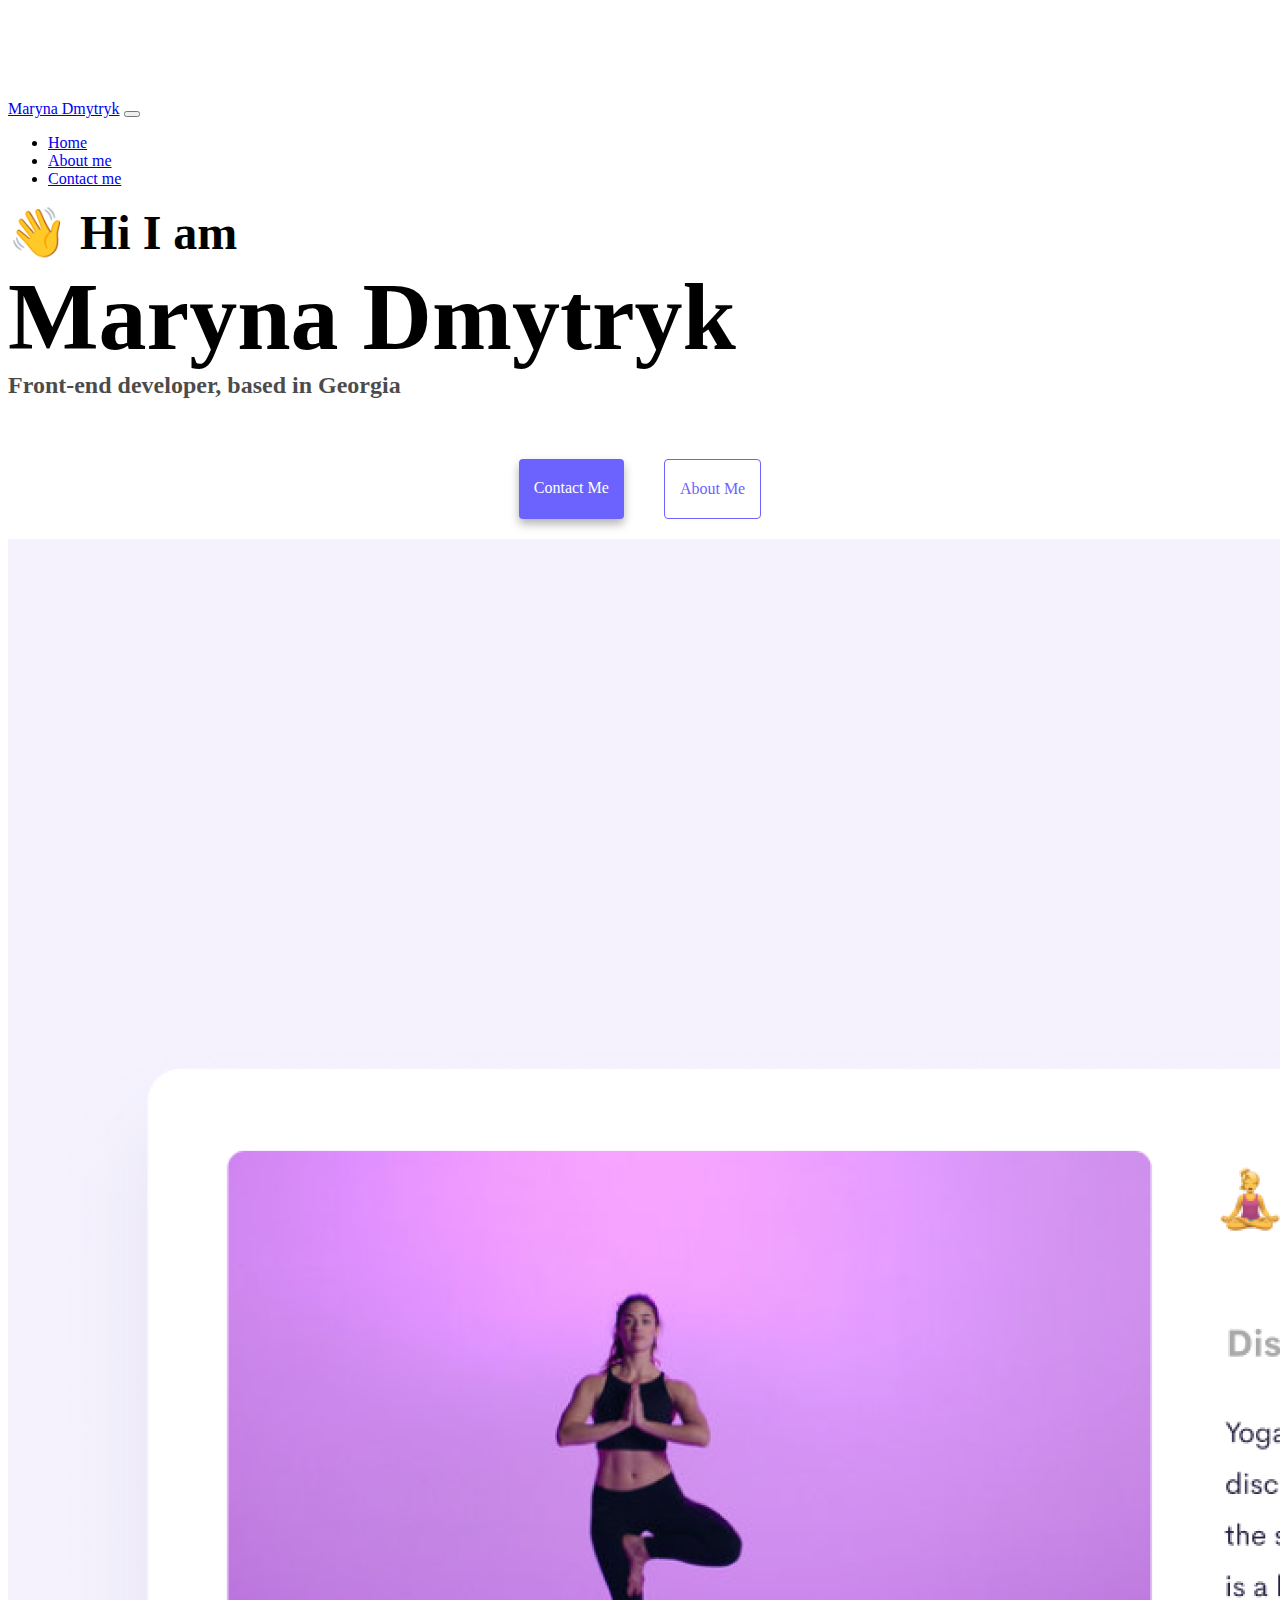
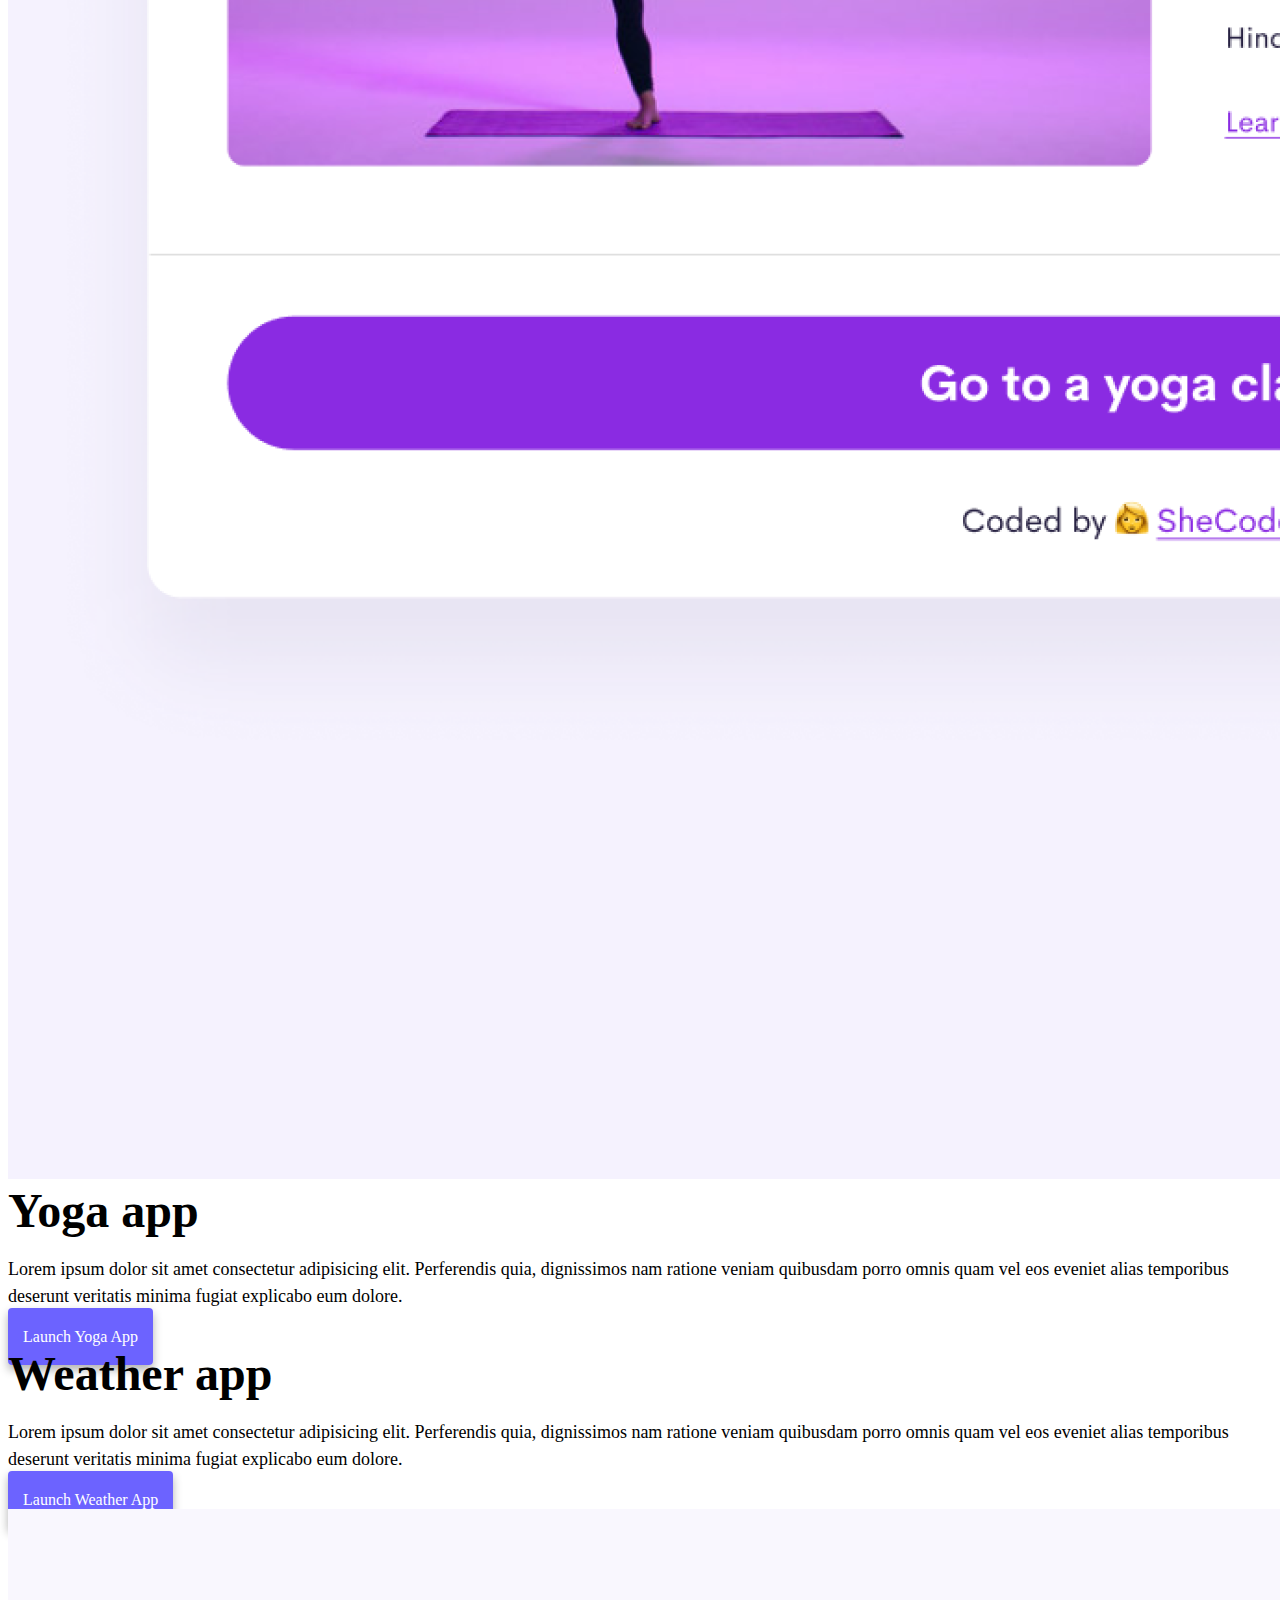
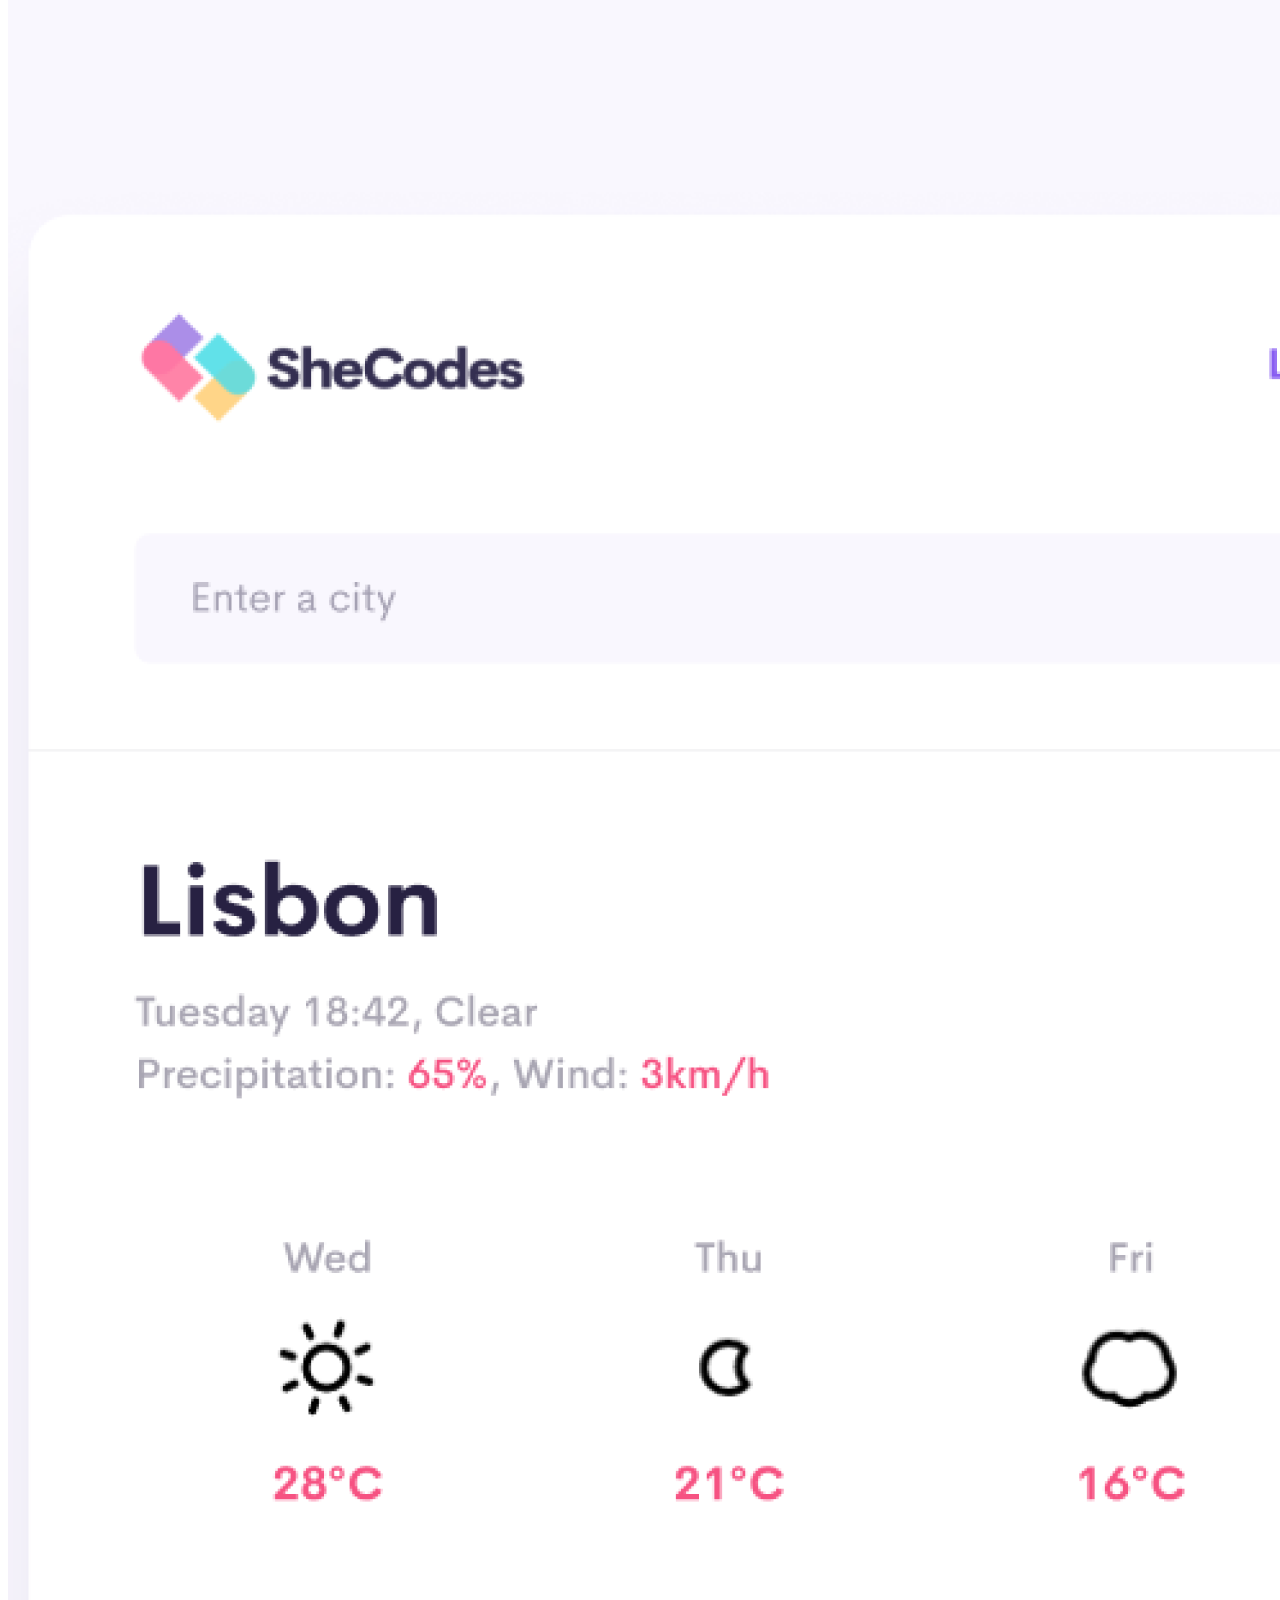
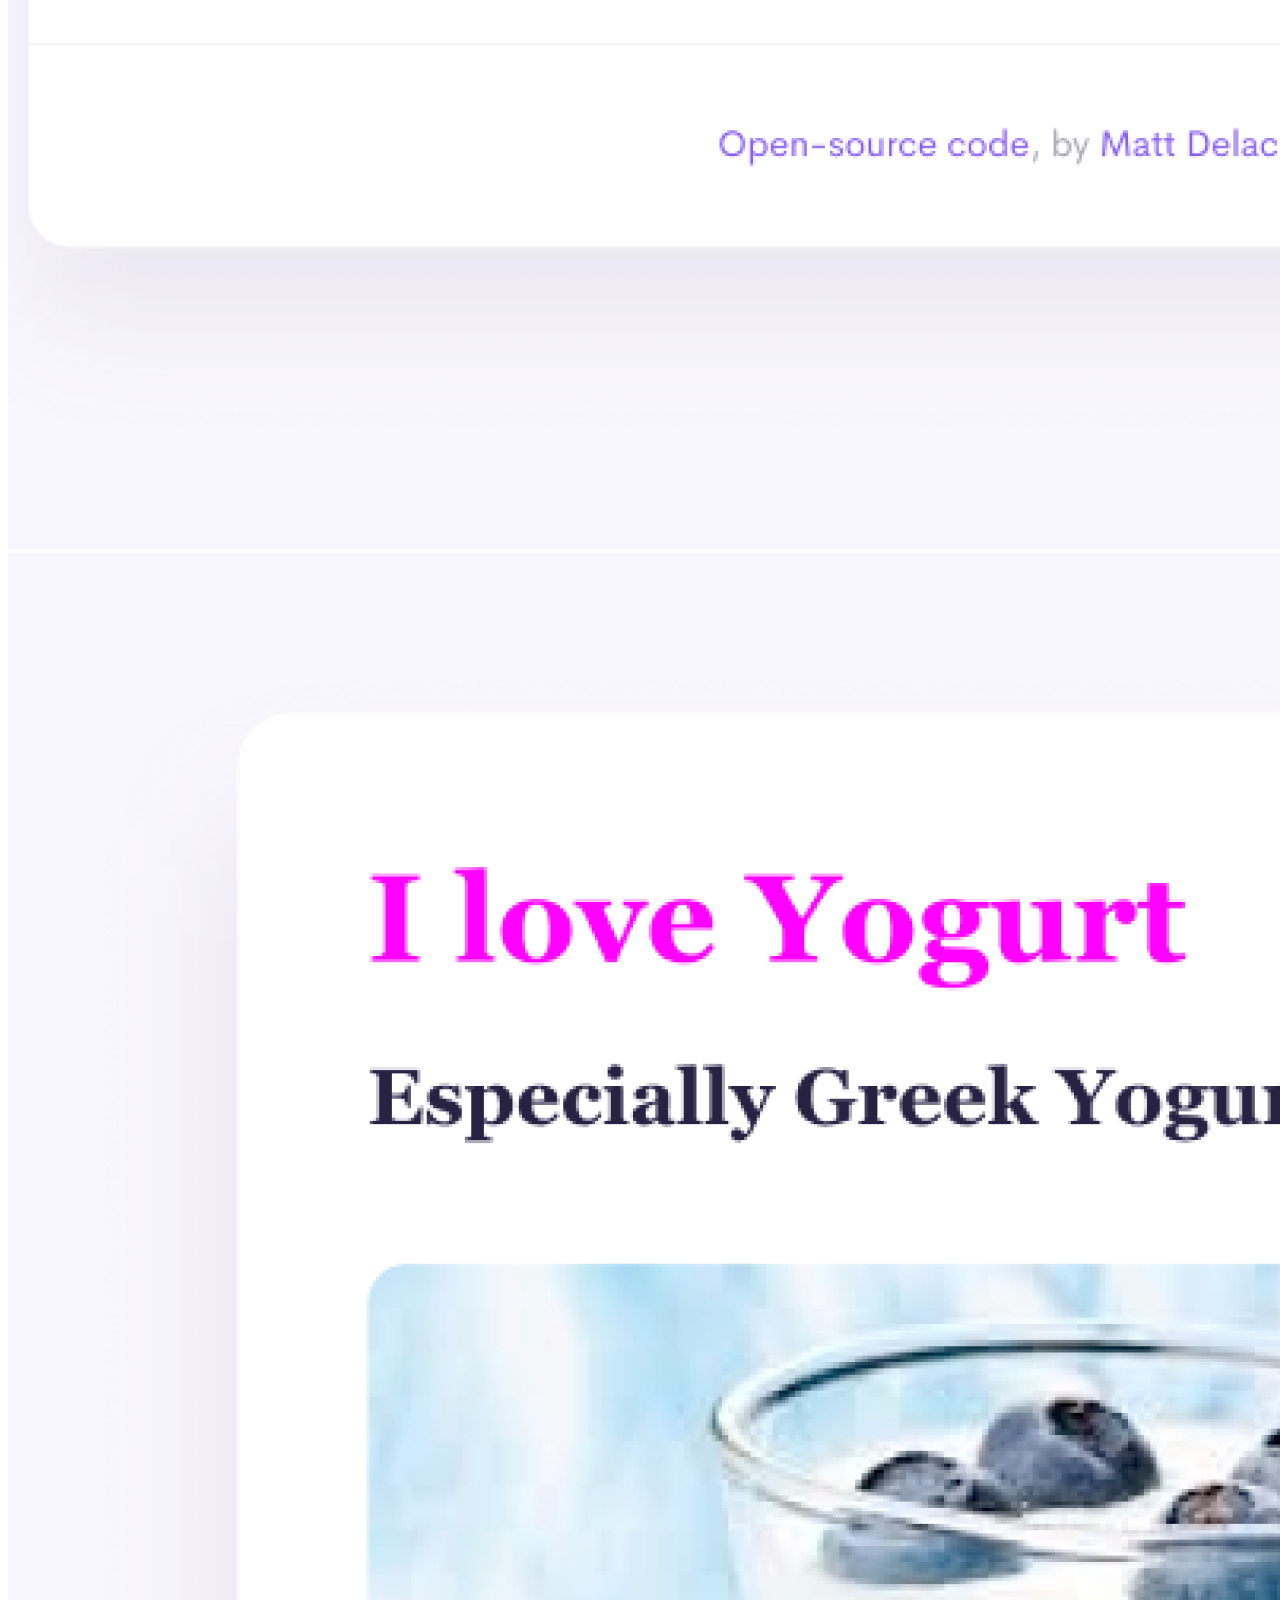
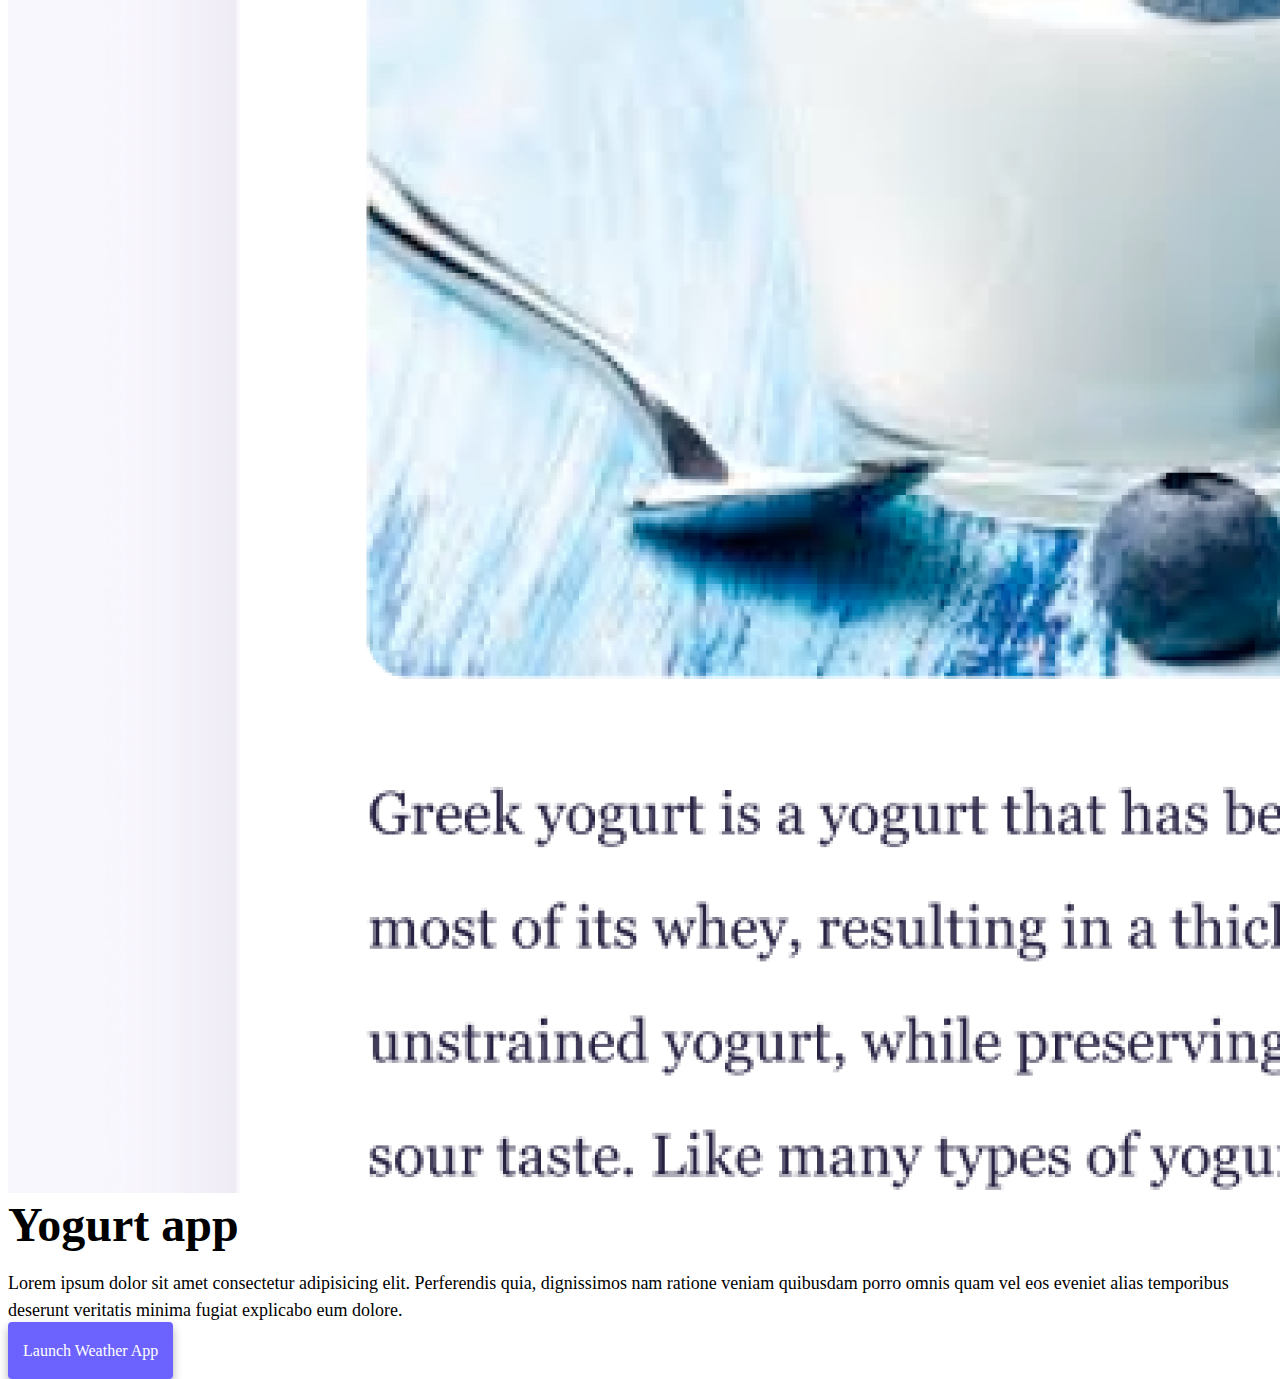
<file: index.html>
<!DOCTYPE html>
<html lang="en">
  <head>
    <meta charset="UTF-8" />
    <meta http-equiv="X-UA-Compatible" content="IE=edge" />
    <meta name="viewport" content="width=device-width, initial-scale=1.0" />
    <meta
      name="description"
      content="Maryna Dmytryk is front-end developer from Ukraine based in Georgia. Check out her projects and contact her for job injuirie "
    />
    <title>Maryna Dmytryk</title>
    <link
      href="https://cdn.jsdelivr.net/npm/bootstrap@5.0.0-beta2/dist/css/bootstrap.min.css"
      rel="stylesheet"
      integrity="sha384-BmbxuPwQa2lc/FVzBcNJ7UAyJxM6wuqIj61tLrc4wSX0szH/Ev+nYRRuWlolflfl"
      crossorigin="anonymous"
    />
    <script
      src="https://cdn.jsdelivr.net/npm/bootstrap@5.0.0-beta2/dist/js/bootstrap.bundle.min.js"
      integrity="sha384-b5kHyXgcpbZJO/tY9Ul7kGkf1S0CWuKcCD38l8YkeH8z8QjE0GmW1gYU5S9FOnJ0"
      crossorigin="anonymous"
    ></script>
    <link rel="stylesheet" href="style.css" />
  </head>
  <body>
    <nav class="navbar navbar-expand-lg navbar-light bg-light fixed-top">
      <div class="container">
        <a class="navbar-brand" href="index.html">Maryna Dmytryk</a>
        <button
          class="navbar-toggler"
          type="button"
          data-bs-toggle="collapse"
          data-bs-target="#navbarNav"
          aria-controls="navbarNav"
          aria-expanded="false"
          aria-label="Toggle navigation"
        >
          <span class="navbar-toggler-icon"></span>
        </button>
        <div class="collapse navbar-collapse" id="navbarNav">
          <ul class="navbar-nav">
            <li class="nav-item">
              <a class="nav-link active" aria-current="page" href="index.html"
                >Home</a
              >
            </li>
            <li class="nav-item">
              <a class="nav-link" href="about.html">About me</a>
            </li>
            <li class="nav-item">
              <a class="nav-link" href="about.html#contact">Contact me</a>
            </li>
          </ul>
        </div>
      </div>
    </nav>
    <h2 class="text-center">👋 Hi I am</h2>
    <h1 class="text-center">Maryna Dmytryk</h1>
    <h3 class="text-center">Front-end developer, based in Georgia</h3>
    <div class="navigation-links mb-5">
      <a href="about.html#contact" class="primary-link">Contact me</a>
      <a href="about.html" class="secondary-link">About me</a>
    </div>
    <div class="container">
      <div class="row">
        <div class="col-6">
          <img
            src="img/l3jP-yoga.png"
            class="img-fluid rounded d-none d-sm-block"
          />
        </div>
        <div class="col-sm-6">
          <h2 class="mb-3">Yoga app</h2>
          <p>
            Lorem ipsum dolor sit amet consectetur adipisicing elit. Perferendis
            quia, dignissimos nam ratione veniam quibusdam porro omnis quam vel
            eos eveniet alias temporibus deserunt veritatis minima fugiat
            explicabo eum dolore.
          </p>
          <div class="mt-5">
            <a href="#" class="primary-link">Launch Yoga App</a>
          </div>
        </div>
      </div>
      <div class="row mt-5">
        <div class="col-sm-6">
          <h2 class="mb-3">Weather app</h2>
          <p>
            Lorem ipsum dolor sit amet consectetur adipisicing elit. Perferendis
            quia, dignissimos nam ratione veniam quibusdam porro omnis quam vel
            eos eveniet alias temporibus deserunt veritatis minima fugiat
            explicabo eum dolore.
          </p>
          <div class="mt-5">
            <a href="#" class="primary-link">Launch Weather App</a>
          </div>
        </div>
        <div class="col-6">
          <img
            src="img/jxM9-weather.png"
            class="img-fluid rounded d-none d-sm-block"
          />
        </div>
      </div>
      <div class="row mt-5">
        <div class="col-6">
          <img
            src="img/WgM8-yogurt.png"
            class="img-fluid rounded d-none d-sm-block"
          />
        </div>
        <div class="col-sm-6">
          <h2 class="mb-3">Yogurt app</h2>
          <p>
            Lorem ipsum dolor sit amet consectetur adipisicing elit. Perferendis
            quia, dignissimos nam ratione veniam quibusdam porro omnis quam vel
            eos eveniet alias temporibus deserunt veritatis minima fugiat
            explicabo eum dolore.
          </p>
          <div class="mt-5">
            <a href="#" class="primary-link">Launch Weather App</a>
          </div>
        </div>
      </div>
    </div>
  </body>
</html>
</file>
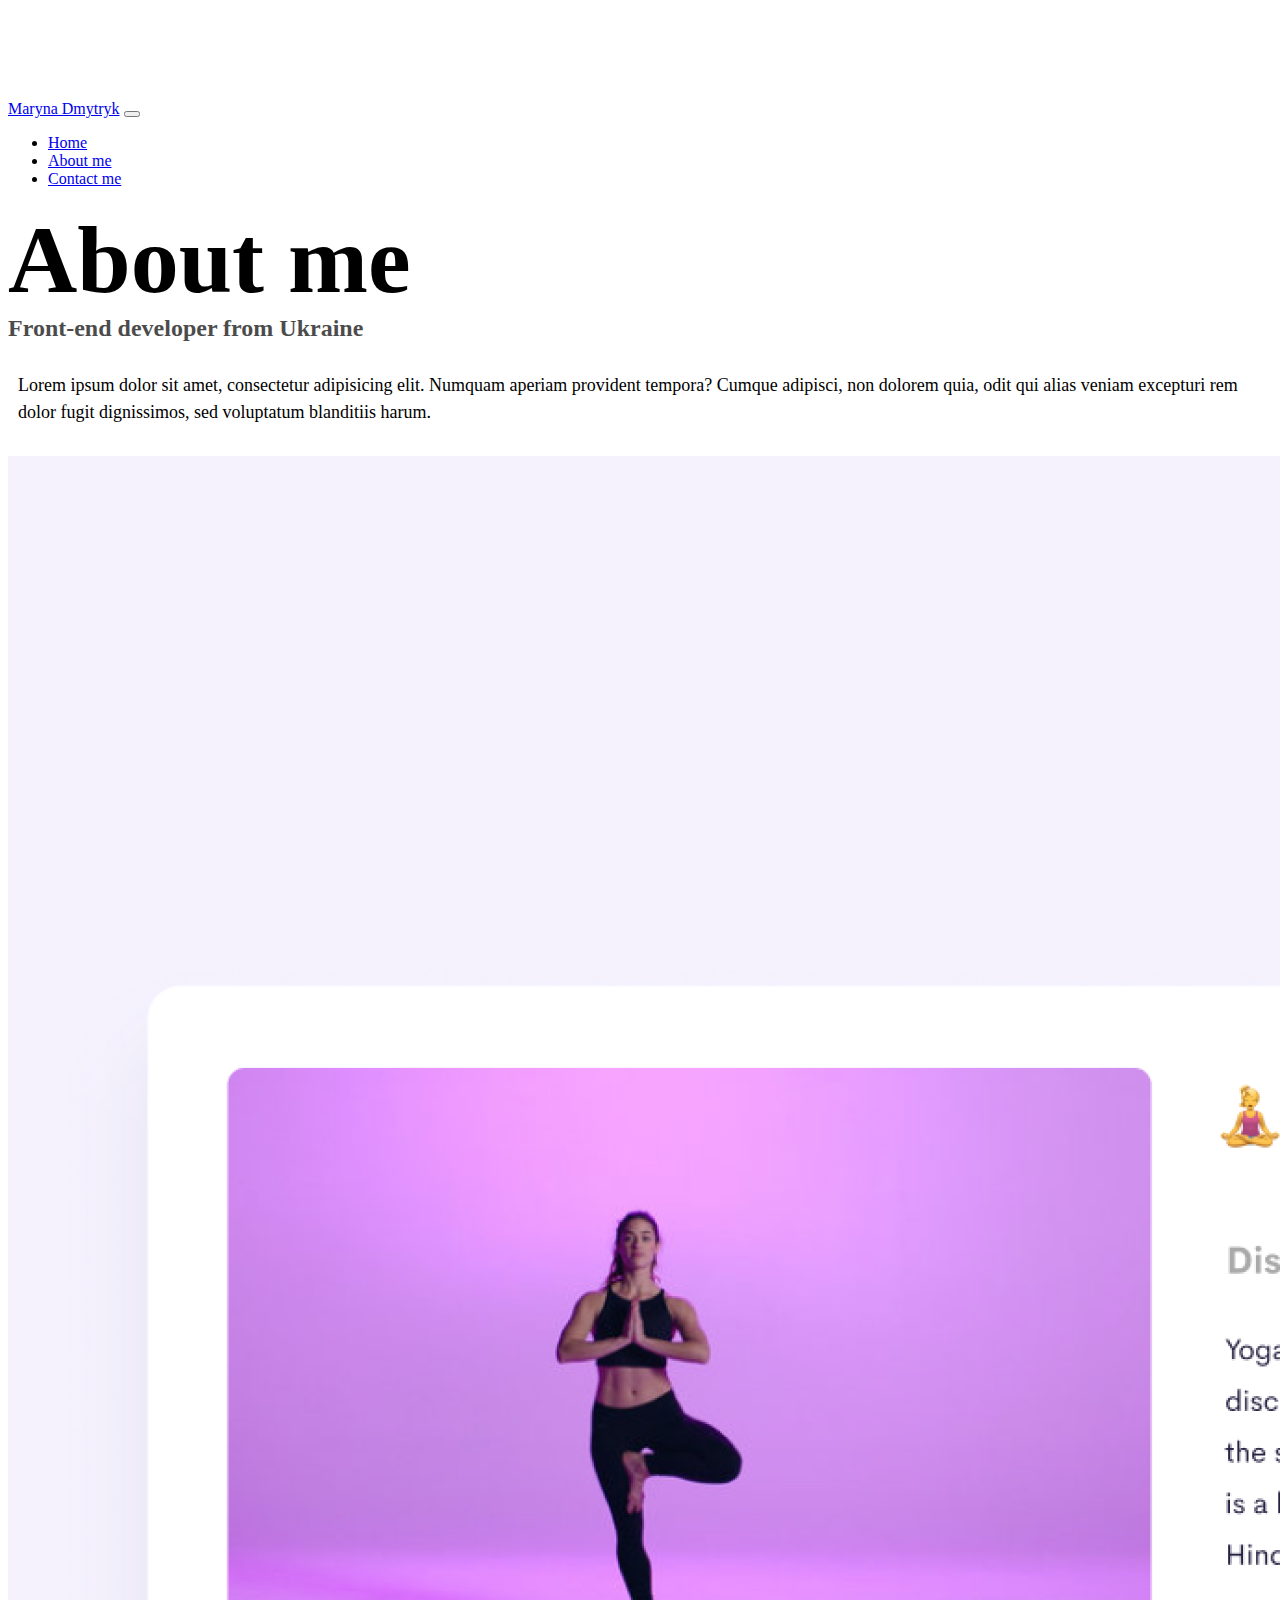
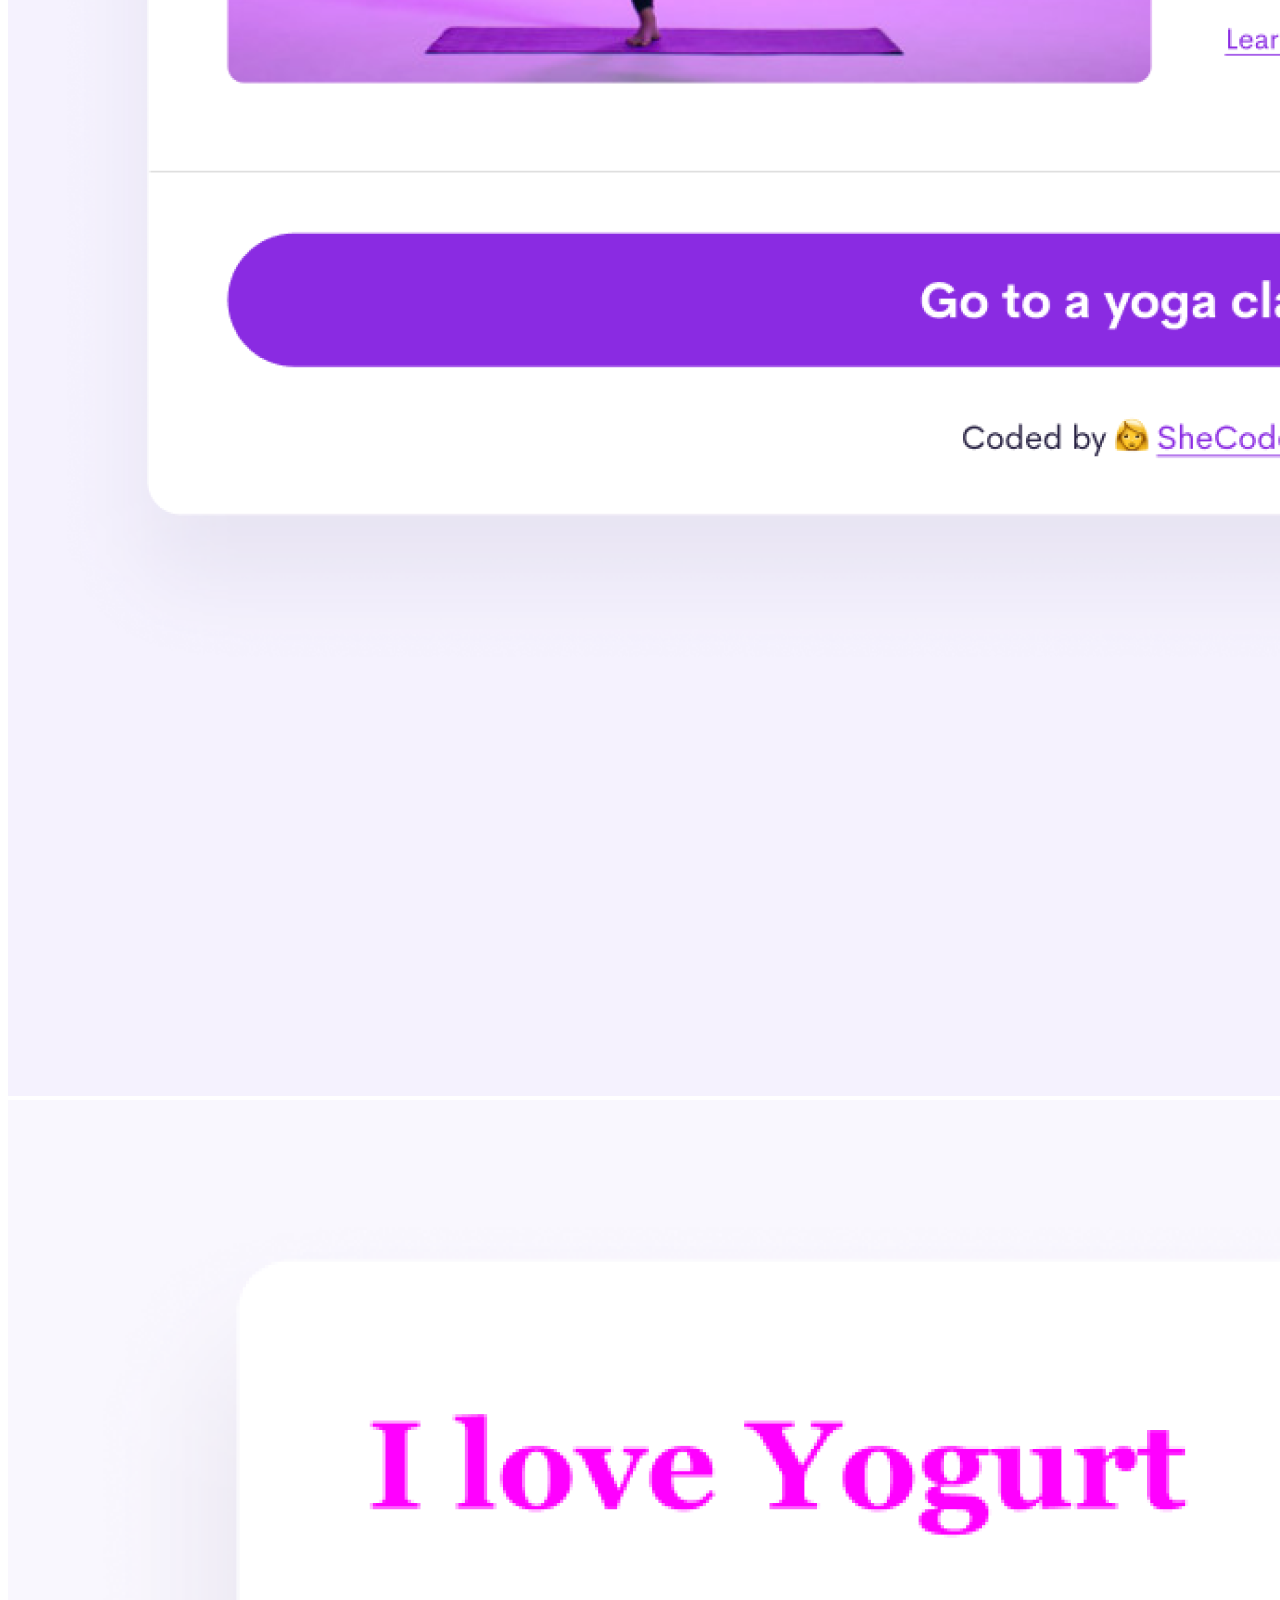
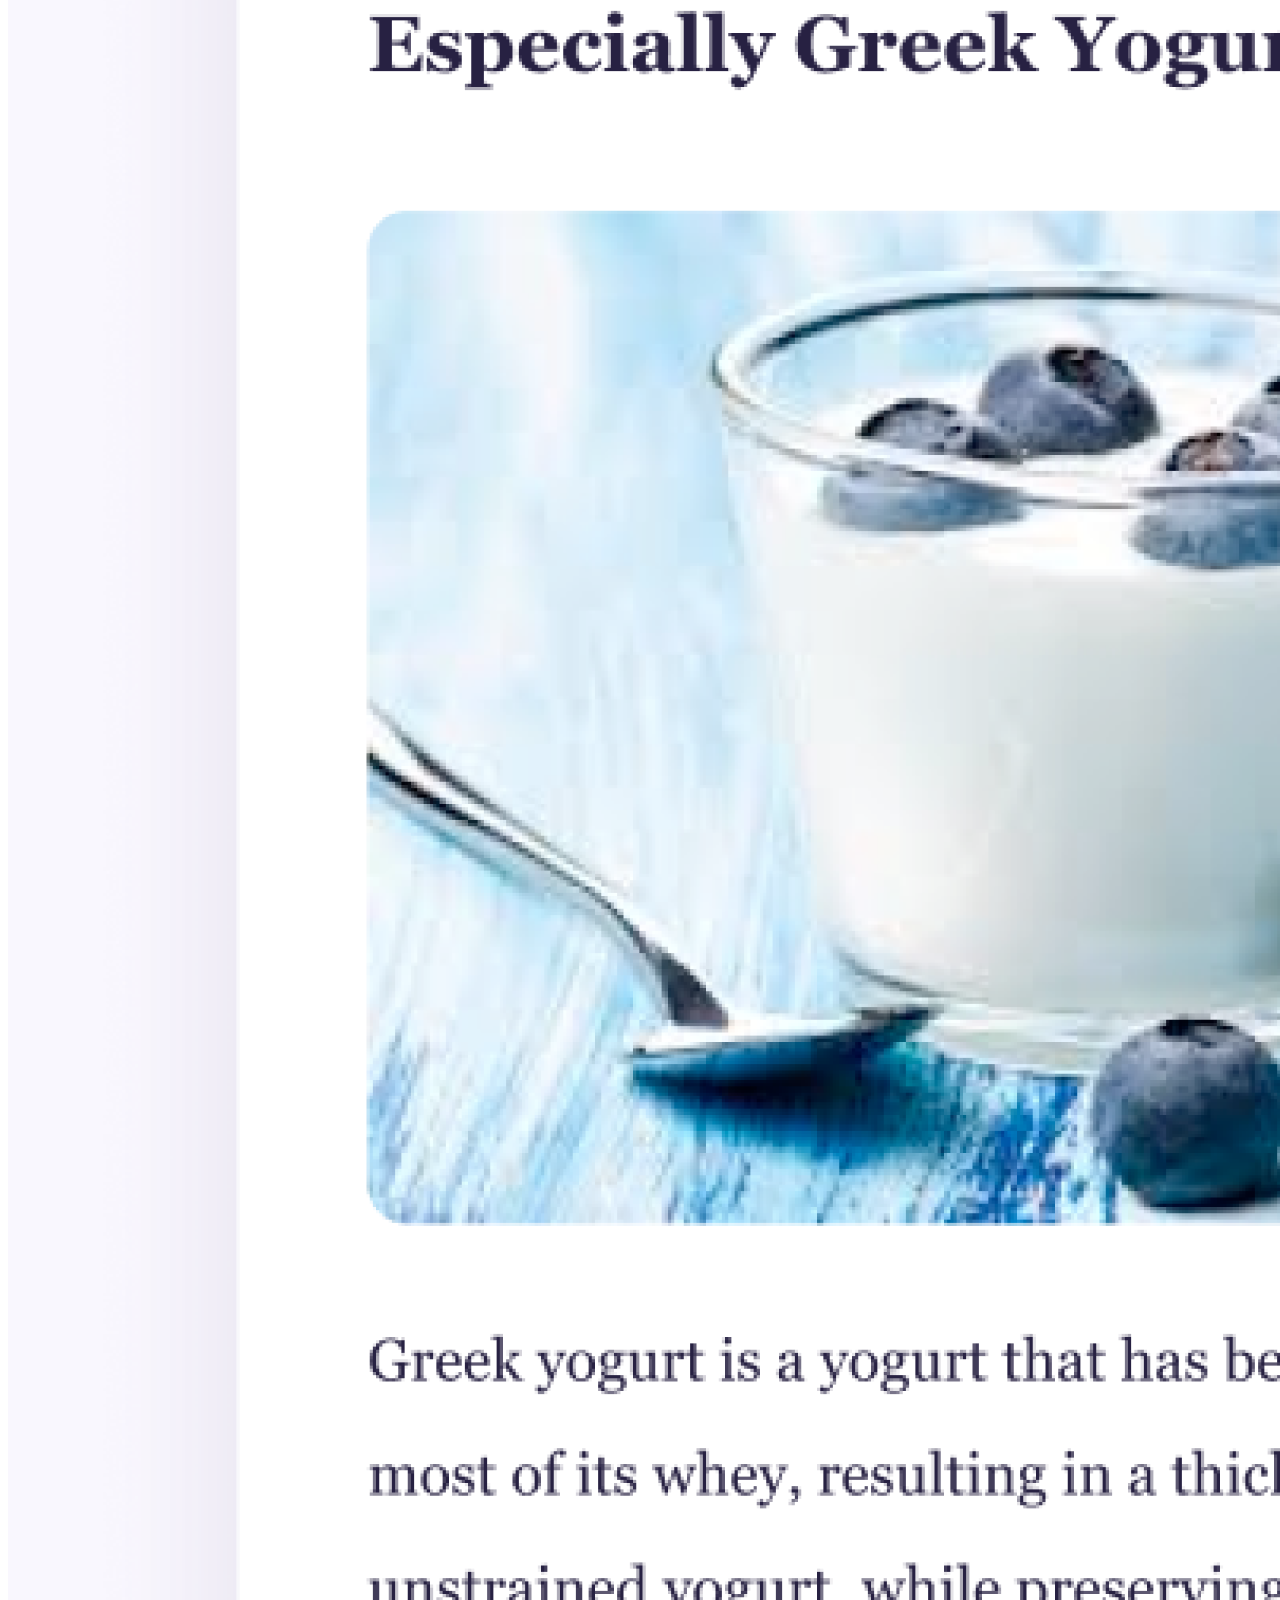
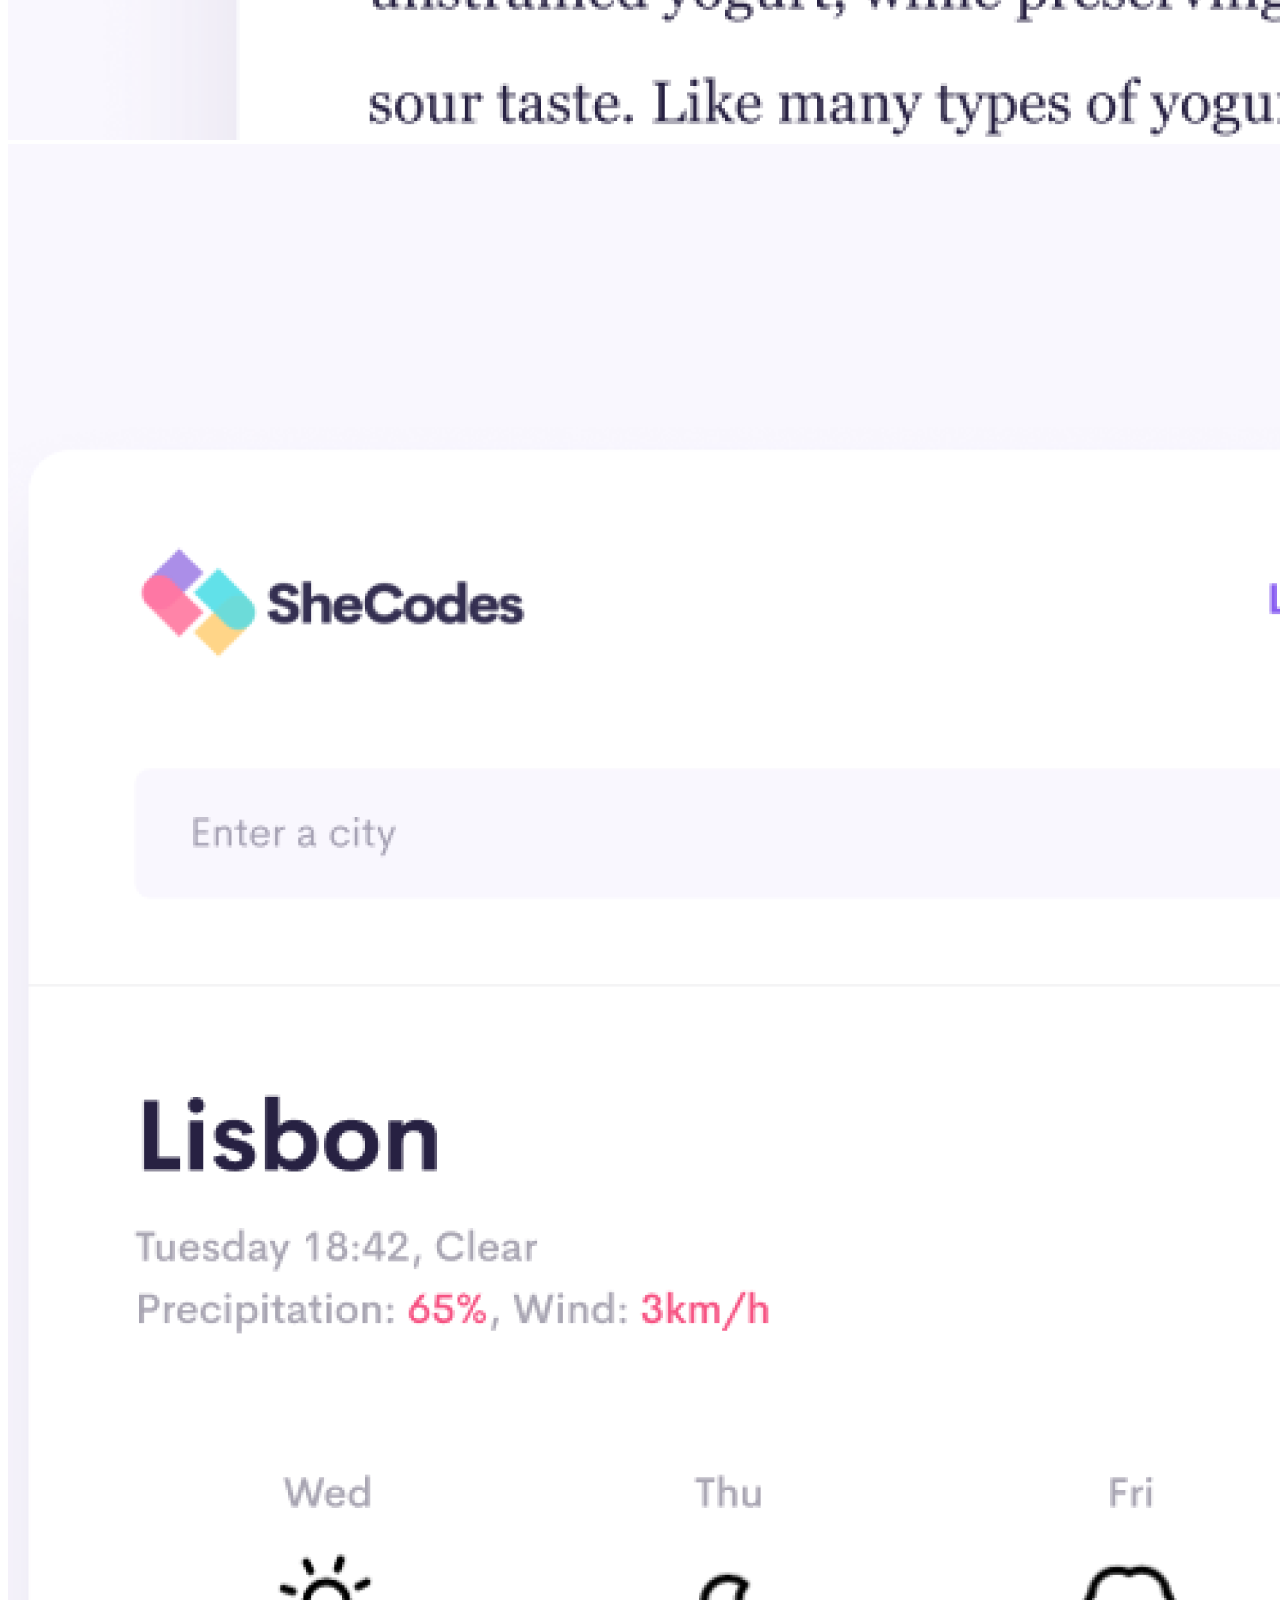
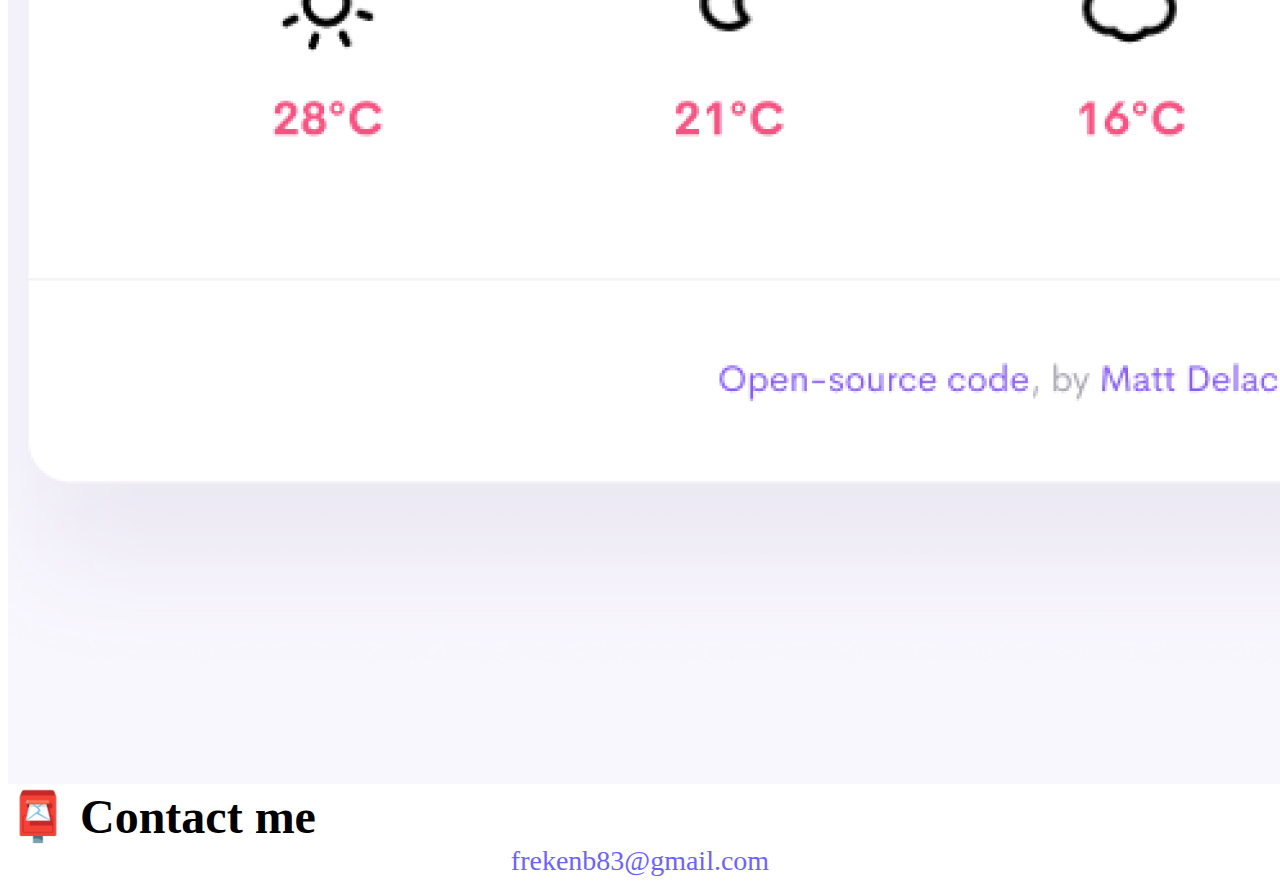
<file: about.html>
<!DOCTYPE html>
<html lang="en">
  <head>
    <meta charset="UTF-8" />
    <meta http-equiv="X-UA-Compatible" content="IE=edge" />
    <meta name="viewport" content="width=device-width, initial-scale=1.0" />
    <link
      href="https://cdn.jsdelivr.net/npm/bootstrap@5.0.0-beta2/dist/css/bootstrap.min.css"
      rel="stylesheet"
      integrity="sha384-BmbxuPwQa2lc/FVzBcNJ7UAyJxM6wuqIj61tLrc4wSX0szH/Ev+nYRRuWlolflfl"
      crossorigin="anonymous"
    />
    <script
      src="https://cdn.jsdelivr.net/npm/bootstrap@5.0.0-beta2/dist/js/bootstrap.bundle.min.js"
      integrity="sha384-b5kHyXgcpbZJO/tY9Ul7kGkf1S0CWuKcCD38l8YkeH8z8QjE0GmW1gYU5S9FOnJ0"
      crossorigin="anonymous"
    ></script>
    <meta
      name="description"
      content="Maryna Dmytryk is front-end developer from Ukraine based in Georgia. Check out her projects and contact her for job injuirie "
    />
    <link rel="stylesheet" href="style.css" />
    <title>About Maryna Dmytryk</title>
  </head>
  <body>
    <nav class="navbar navbar-expand-lg navbar-light bg-light fixed-top">
      <div class="container">
        <a class="navbar-brand" href="index.html">Maryna Dmytryk</a>
        <button
          class="navbar-toggler"
          type="button"
          data-bs-toggle="collapse"
          data-bs-target="#navbarNav"
          aria-controls="navbarNav"
          aria-expanded="false"
          aria-label="Toggle navigation"
        >
          <span class="navbar-toggler-icon"></span>
        </button>
        <div class="collapse navbar-collapse" id="navbarNav">
          <ul class="navbar-nav">
            <li class="nav-item">
              <a class="nav-link" aria-current="page" href="index.html">Home</a>
            </li>
            <li class="nav-item">
              <a class="nav-link active" href="about.html">About me</a>
            </li>
            <li class="nav-item">
              <a class="nav-link" href="about.html#contact">Contact me</a>
            </li>
          </ul>
        </div>
      </div>
    </nav>
    <h1 class="text-center">About me</h1>
    <h3 class="text-center">Front-end developer from Ukraine</h3>
    <div class="about-paragraphs text-center">
      <p>
        Lorem ipsum dolor sit amet, consectetur adipisicing elit. Numquam
        aperiam provident tempora? Cumque adipisci, non dolorem quia, odit qui
        alias veniam excepturi rem dolor fugit dignissimos, sed voluptatum
        blanditiis harum.
      </p>
    </div>
    <div class="container">
      <div class="row">
        <div class="col-sm-4">
          <img src="img/l3jP-yoga.png" class="img-fluid p-2 shadow rounded" />
        </div>
        <div class="col-sm-4">
          <img src="img/WgM8-yogurt.png" class="img-fluid p-2 shadow rounded" />
        </div>
        <div class="col-sm-4">
          <img
            src="img/jxM9-weather.png"
            class="img-fluid p-2 shadow rounded"
          />
        </div>
      </div>
    </div>
    <div id="contact" class="mt-5">
      <h2 class="text-center">📮 Contact me</h2>
      <a href="mailto:frekenb83@gmail.com" class="email-link"
        >frekenb83@gmail.com</a
      >
    </div>
  </body>
</html>
</file>
<file: style.css>
:root {
  --primary-color: #6c63ff;
  --secondary-color: #f5f2fe;
  --box-shadow: 0 5px 10px rgba(0, 0, 0, 0.3);
}

body {
  margin-top: 100px;
}

h1,
h2,
h3 {
  margin: 0;
}

h1 {
  font-size: 96px;
}

h2 {
  font-size: 48px;
}

h3 {
  font-size: 24px;
  opacity: 0.7;
}

p {
  font-size: 18px;
  line-height: 1.5;
}

.navigation-links {
  display: flex;
  margin-top: 40px;
  justify-content: center;
}

.navigation-links a {
  margin: 20px;
}

.primary-link {
  border-radius: 4px;
  padding: 20px 15px;
  text-decoration: none;
  text-transform: capitalize;
  background: var(--primary-color);
  box-shadow: var(--box-shadow);
  color: white;
}

.secondary-link {
  border-radius: 4px;
  padding: 20px 15px;
  text-decoration: none;
  text-transform: capitalize;
  color: var(--primary-color);
  border: 1px solid var(--primary-color);
}

.homepage-link {
  color: var(--primary-color);
  text-align: center;
  display: block;
}

.about-paragraphs {
  margin: 30px 0;
}

.about-paragraphs p {
  margin: 10px;
}

.email-link {
  display: flex;
  justify-content: center;
  color: var(--primary-color);
  font-size: 28px;
  text-decoration: none;
}

.email-link:hover {
  text-decoration: underline;
}

@media (max-width: 576px) {
  h1 {
    font-size: 3rem;
    line-height: 1.5;
  }

  h2 {
    font-size: 2rem;
    text-align: center;
  }

  p {
    text-align: center;
  }
  .primary-link {
    display: block;
    margin: 0 2rem;
    text-align: center;
  }
}
</file>
